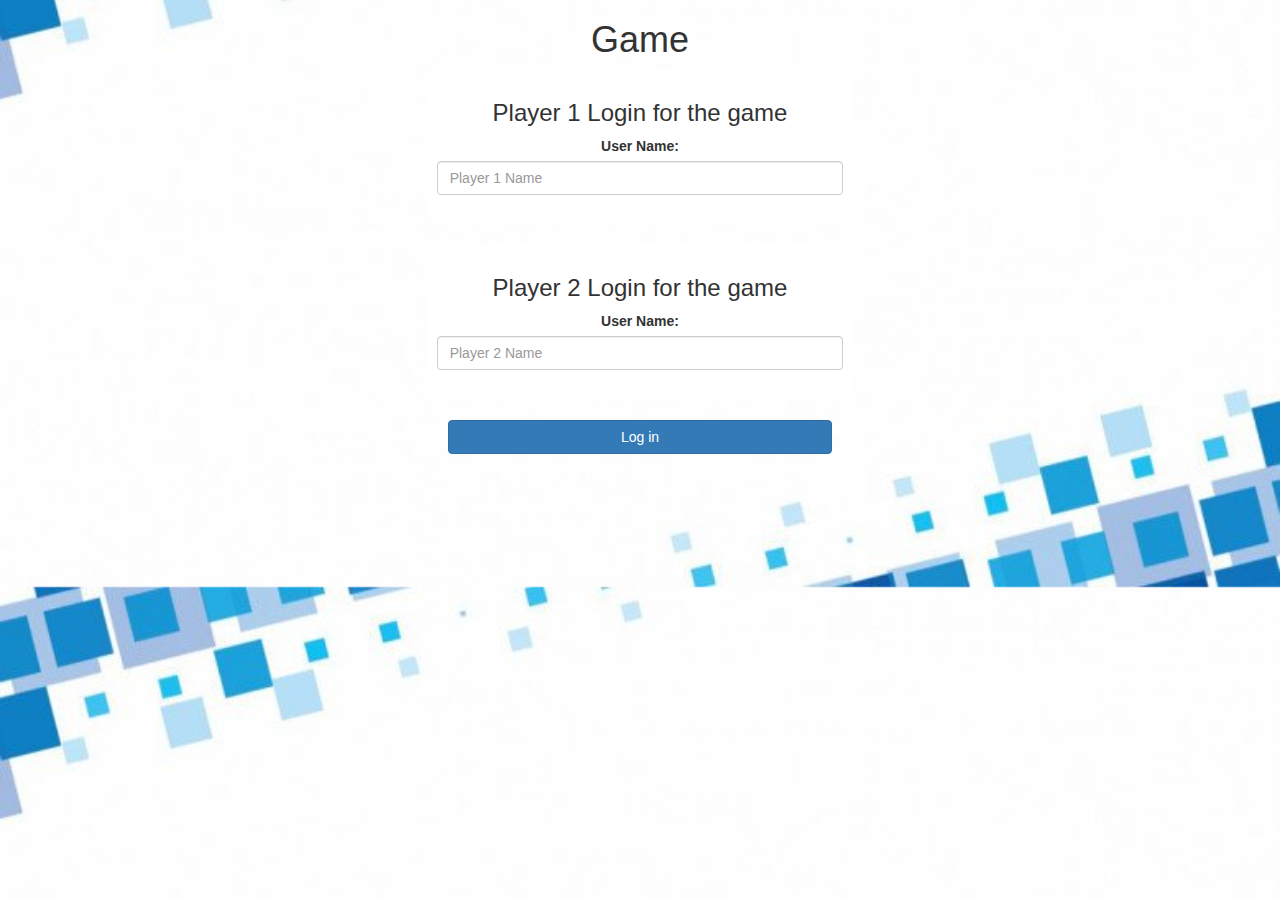
<file: index.html>
<!DOCTYPE html>
<html>
<head>
	<title>Math quiz</title>

<meta name="viewport" content="width=device-width, initial-scale=1">
<link rel="stylesheet" href="https://maxcdn.bootstrapcdn.com/bootstrap/3.4.0/css/bootstrap.min.css">
<script src="https://ajax.googleapis.com/ajax/libs/jquery/3.4.1/jquery.min.js"></script>
<script src="https://maxcdn.bootstrapcdn.com/bootstrap/3.4.0/js/bootstrap.min.js"></script>

<link rel="stylesheet" type="text/css" href="style.css">


</head>
<body>

<center>
	<h1>Game</h1>

	<div class="col-lg-4 col-sm-8 col-xs-11 login_div1">
		<h3 >Player 1 Login for the game</h3>
		<label >User Name:</label>
		 <input type="text" id="player1_name_input" class="form-control" placeholder="Player 1 Name">
		 <br>
	</div>
<br>
	<div class="col-lg-4 col-sm-8 col-xs-11 login_div2">
		<h3 >Player 2 Login for the game</h3>
		  <label >User Name:</label>
		 <input type="text" id="player2_name_input" class="form-control" placeholder="Player 2 Name">
		<br>
	</div>
	<br>
		<button style="width:30%" class="btn btn-primary" onclick="addUser()">Log in</button>
    </center>
	<script src="quizgame.js"></script>

</body>
</html>
</file>
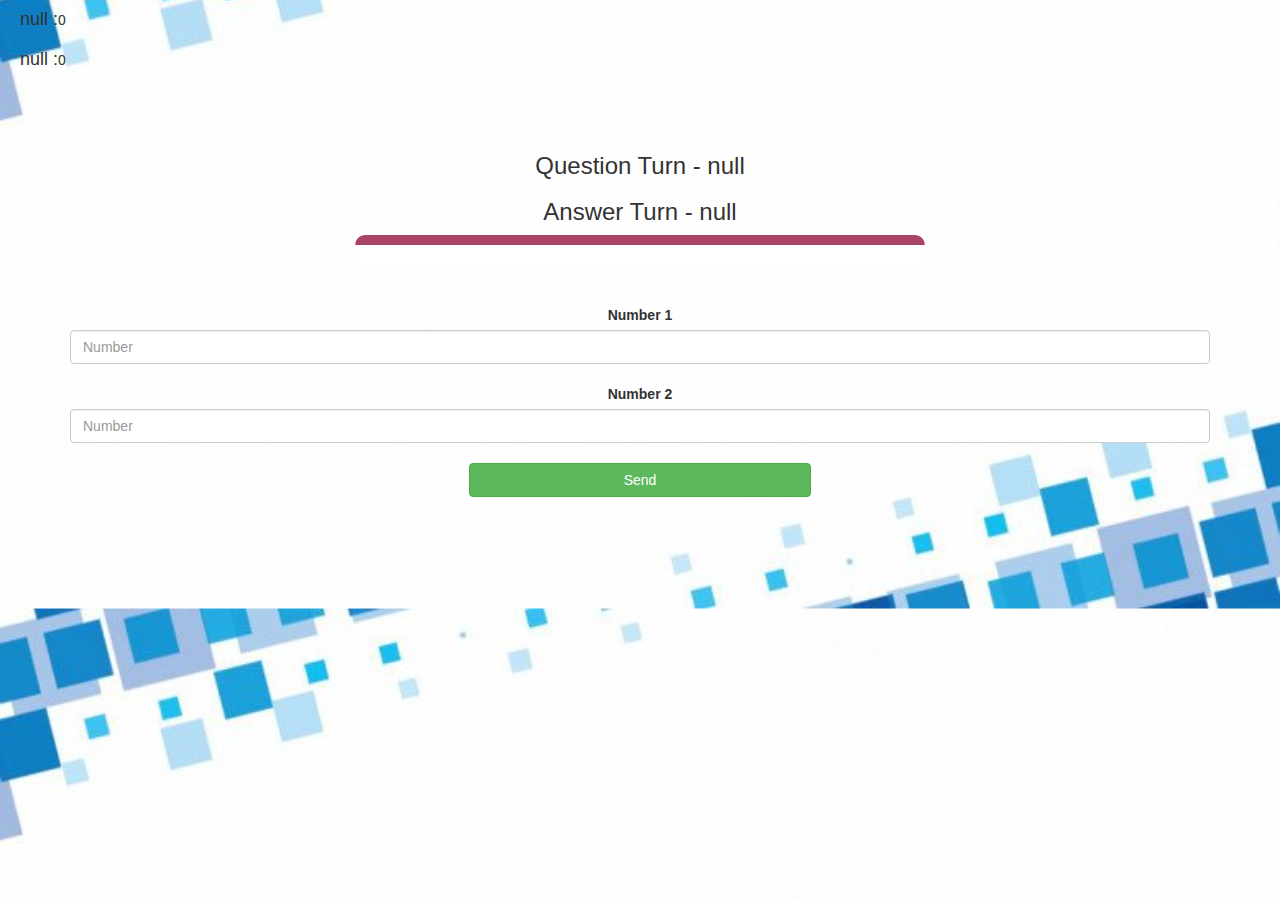
<file: quizgamepage.html>
<!DOCTYPE html>
<html>
<head>
	<title>Math quiz</title>

<meta name="viewport" content="width=device-width, initial-scale=1">
<link rel="stylesheet" href="https://maxcdn.bootstrapcdn.com/bootstrap/3.4.0/css/bootstrap.min.css">
<script src="https://ajax.googleapis.com/ajax/libs/jquery/3.4.1/jquery.min.js"></script>
<script src="https://maxcdn.bootstrapcdn.com/bootstrap/3.4.0/js/bootstrap.min.js"></script>

<link rel="stylesheet" type="text/css" href="style.css">


</head>
<body>
    <h4 id="player1_name"></h4><span id="player1_score"></span>
    <br>
    <h4 id="player2_name"></h4><span id="player2_score"></span>
    <div class="container">
        <center>
            <h2 style="color: white;">Math Quiz Game!</h2>
            <h3 id="player_question"></h3>
            <h3 id="player_answer"></h3>
            <div id="output" class="col-lg-6"> </div>
            <br>
            <br>
            <label>Number 1
            </label>
            <input type="number" id="no1" class="form-control" placeholder="Number">
            <br>
            <label>Number 2</label>
            <input type="number" id="no2" class="form-control" placeholder="Number">
            <br>
            <button onclick="send()" class="btn btn-success" style="width: 30%;">Send</button>
        </center>
    </div>
    
  

    <script src="quizgamepage.js"></script>
</body>
</html>
</file>
<file: style.css>
body{
    background-image: url('background.jpg');
    background-position: center;
background-size: cover;
   }
  

	.login_div1 , .login_div2
	{
		background: white;
		padding: 10px;
		float: none;
		border-radius: 15px;
	}


#player1_name , #player2_name
{
	display: inline-block;
	margin-left: 20px;
}
#word
{
	width: 60%;
}
#word_display
{
	letter-spacing: 5px;
}
#output
{
background: white;
border-radius: 10px;
border-top: 10px solid #AA4465;
padding: 10px;
float: none;
text-align: left;
}
</file>
